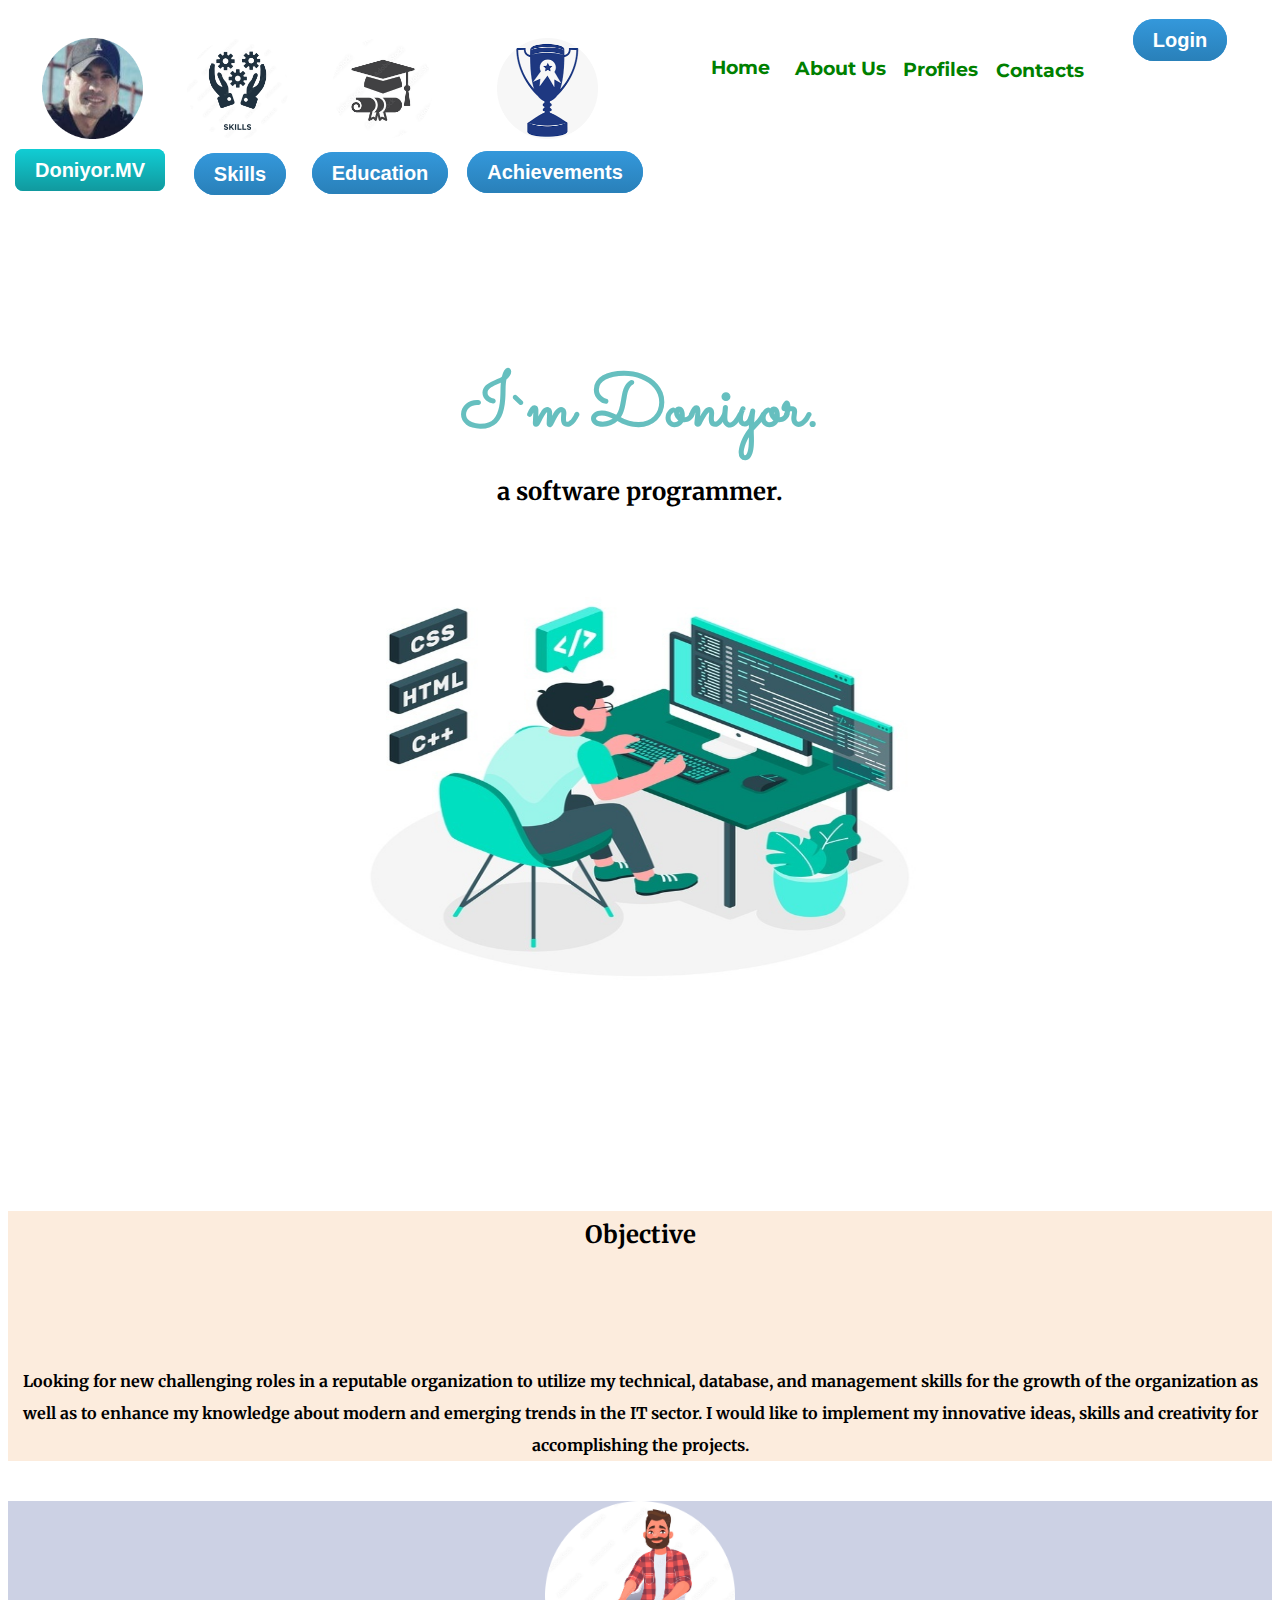
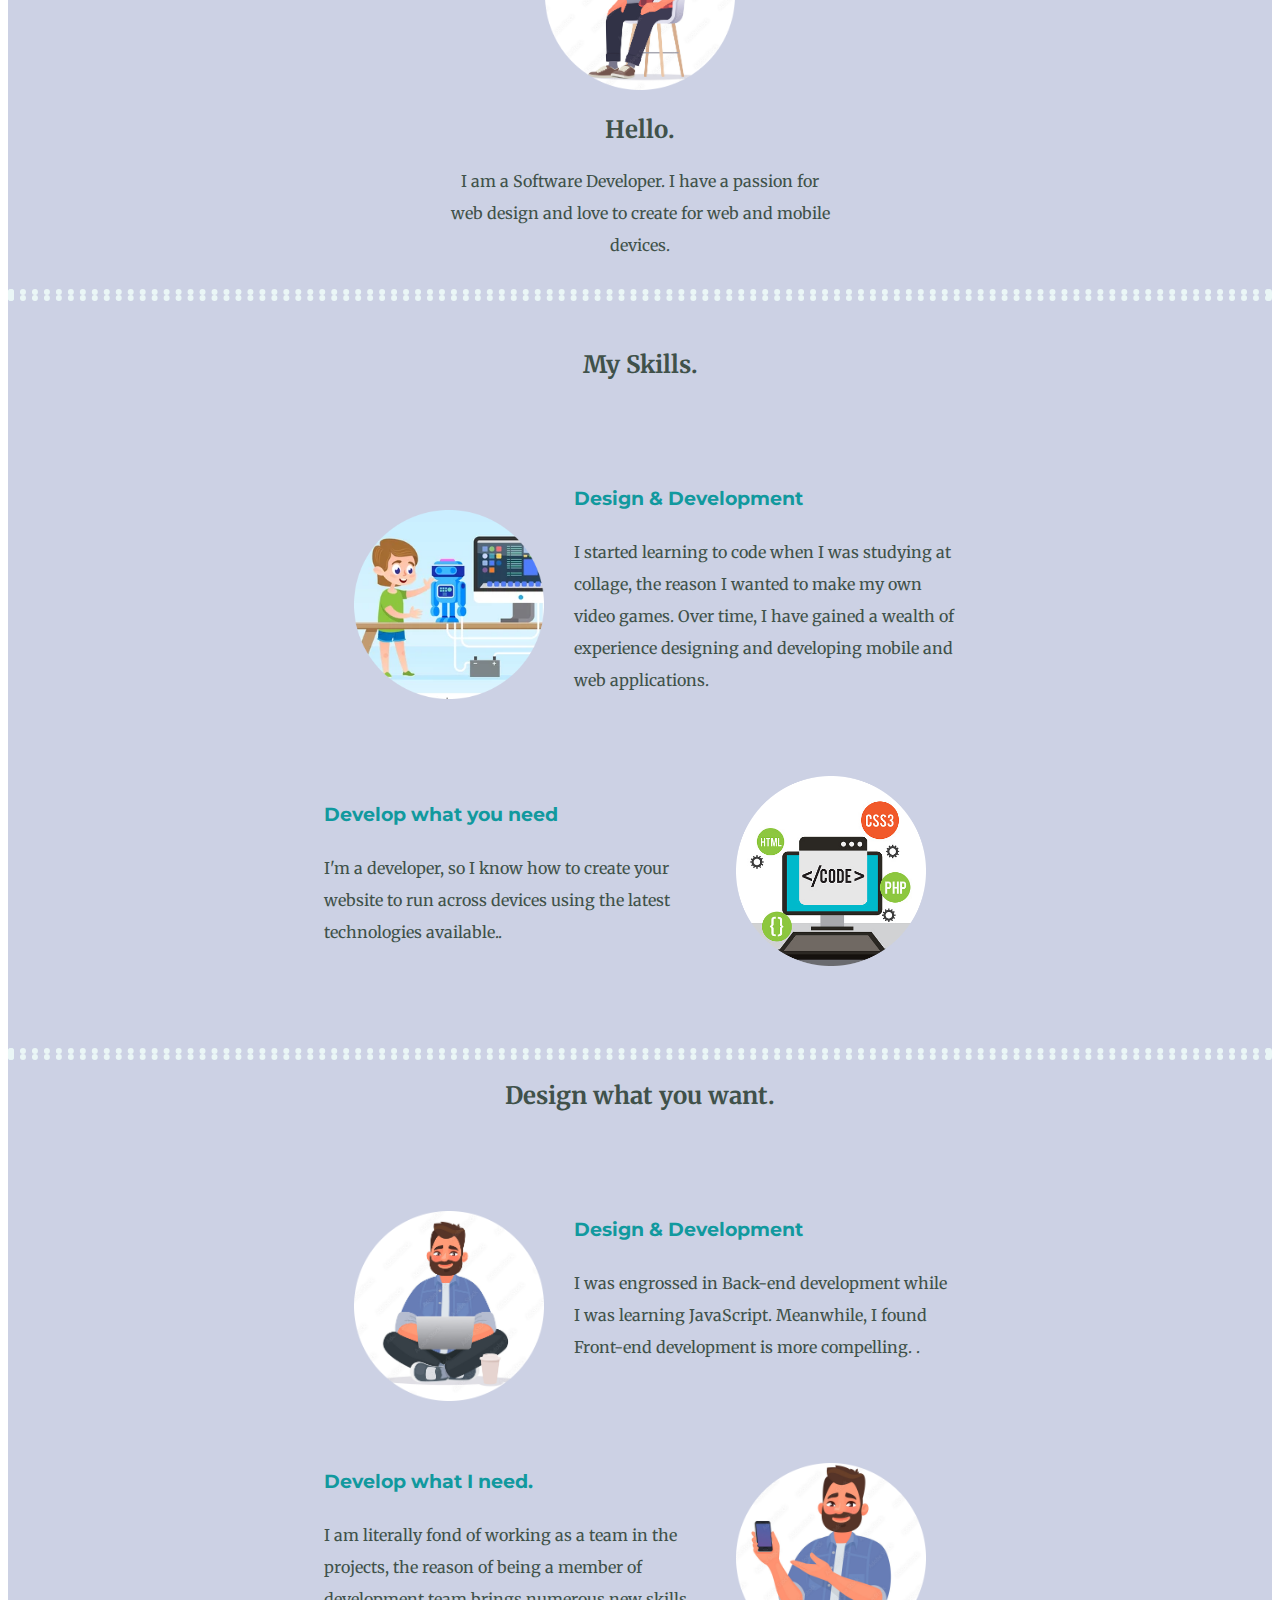
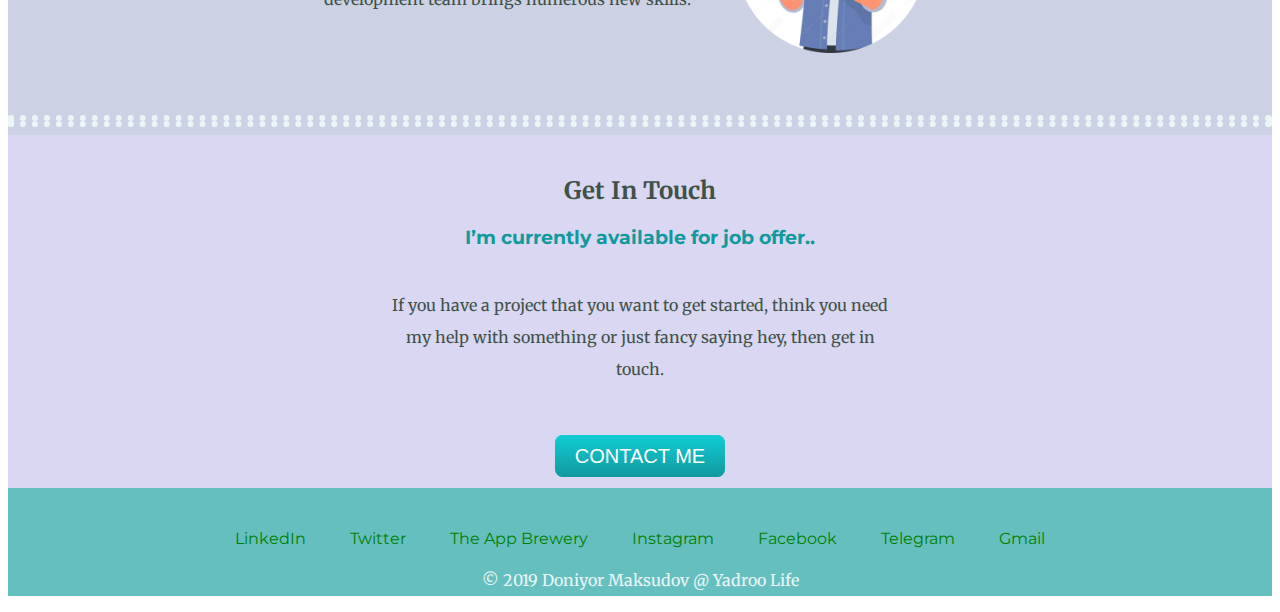
<file: index.html>
<!DOCTYPE html>
<html>
<head>
    <meta charset="utf-8">
    <title> Daniel`s personal Website</title>
    <link rel="stylesheet" href="style.css">
    <link rel="icon" href="favicon.ico">
    <link rel="preconnect" href="https://fonts.googleapis.com">
<link rel="preconnect" href="https://fonts.gstatic.com" crossorigin>
<link href="https://fonts.googleapis.com/css2?family=Merriweather&family=Montserrat&family=Sacramento&display=swap" rel="stylesheet">
</head>
<body>
<div class="top-container">
    <img class="photo-img" src="photo.png" alt="photo-png">
     <img class="skills-img" src="skill.png" alt="skill-png">
    <img class="education-img" src="education.png" alt="education-png">
    <img class="achieve-img" src="achieve.png" alt="achieve-png">
    <h4><a class="btn2"  href="biography.html">Doniyor.MV</a></h4>
    <h4> <a class="btn3" href="login.html"> Login</a> </h4>
    <h4> <a class="btn4" href="login.html"> Skills</a> </h4>
    <h4> <a class="btn5" href="login.html"> Education </a> </h4>
    <h4> <a class="btn6" href="login.html"> Achievements </a> </h4>
     <h3> <a class="home-img" href="login.html"> Home </a> </h3>
    <h3> <a class="about-img" href="login.html"> About Us </a> </h3>
    <h3> <a class="profile-img" href="login.html"> Profiles </a> </h3>
    <h3> <a class="contact-img" href="login.html"> Contacts </a> </h3>


    <h1 class="top"> I`m Doniyor. </h1>
<h2 class="top2"> a software programmer.</h2>
    <img class="human" src="human.png" alt="human-png">

</div>
<div class="objective-img">
 <h2>Objective</h2>
    <br>
    <br>
    <h4> Looking for new challenging roles in a reputable organization to utilize my technical,
        database, and management skills for the growth of the organization as well as to enhance my
        knowledge about modern and emerging trends in the IT sector.
        I would like to implement my innovative ideas, skills and creativity for accomplishing the projects. </h4>
</div>
    <div class="middle-container">
  <div class="profile">
    <img class="mann-img" src="mann.png" alt="mann-img">
    <h2>Hello.</h2>
    <p class="intro"> I am a Software Developer. I have a passion for web design and love to create for web and mobile devices.</p>
  </div>
    <br>
  <hr>
    <br>
  <div class="skills">
    <h2>My Skills.</h2>
    <div class="skill-row">
      <img class="robot-img" src="robot.png" alt="robot-png">
      <h3>Design & Development</h3>
      <p>I started learning to code when I was studying at collage, the reason I wanted to make my own video games. Over time, I have gained a wealth of experience designing and developing mobile and web applications.</p>
    </div>
    <div class="skill-row">
      <img class="screen-img" src="screen.png" alt="screen-png">
      <h3>Develop what you need</h3>
      <p> I'm a developer, so I know how to create your website to run across devices using the latest technologies available..</p>
    </div>
  </div>
    <hr>
      <div class="design">
    <h2>Design what you want.</h2>
    <div class="design-row">
      <img class="man-img" src="man.png" alt=" man-png">
      <h3>Design & Development</h3>
      <p> I was engrossed in Back-end development while I was learning JavaScript. Meanwhile, I found Front-end development is more compelling.  .</p>
    </div>
    <div class="design-row">
      <img class="boy-img" src="boy.png" alt="boy-png">
      <h3>Develop what I need.</h3>
      <p> I am literally fond of working as a team in the projects, the reason of being a member of development team brings numerous new skills.</p>
    </div>
  </div>
  <hr class="horizon-line">
  <div class="contact-me">
      <br>
    <h2>Get In Touch</h2>
    <h3>I’m currently available for job offer..</h3>
    <p class="contact-m">If you have a project that you want to get started, think you need my help with something or just fancy saying hey, then get in touch.</p>
    <a class="btn" href="mailto:dh19960322.@gmail.com">CONTACT ME</a><br>
      <br>
  </div>
</div>
<div class="bottom-container">
    <br>
    <br>
    <a class="footer-link" href="https://www.linkedin.com/">LinkedIn</a>
  <a class="footer-link" href="https://twitter.com/">Twitter</a>
  <a class="footer-link" href="https://www.appbrewery.co/">The App Brewery</a>
    <a class="footer-link" href="https://www.instagram.com/">Instagram</a>
    <a class="footer-link" href="https://www.facebook.com/">Facebook</a>
    <a class="footer-link" href="https://www.telegram.com/">Telegram</a>
    <a class="footer-link" href="https://www.gmail.com/">Gmail</a>
    <p class="last-see">© 2019 Doniyor Maksudov @ Yadroo Life </p>
</div>
</body>
</html>
</file>
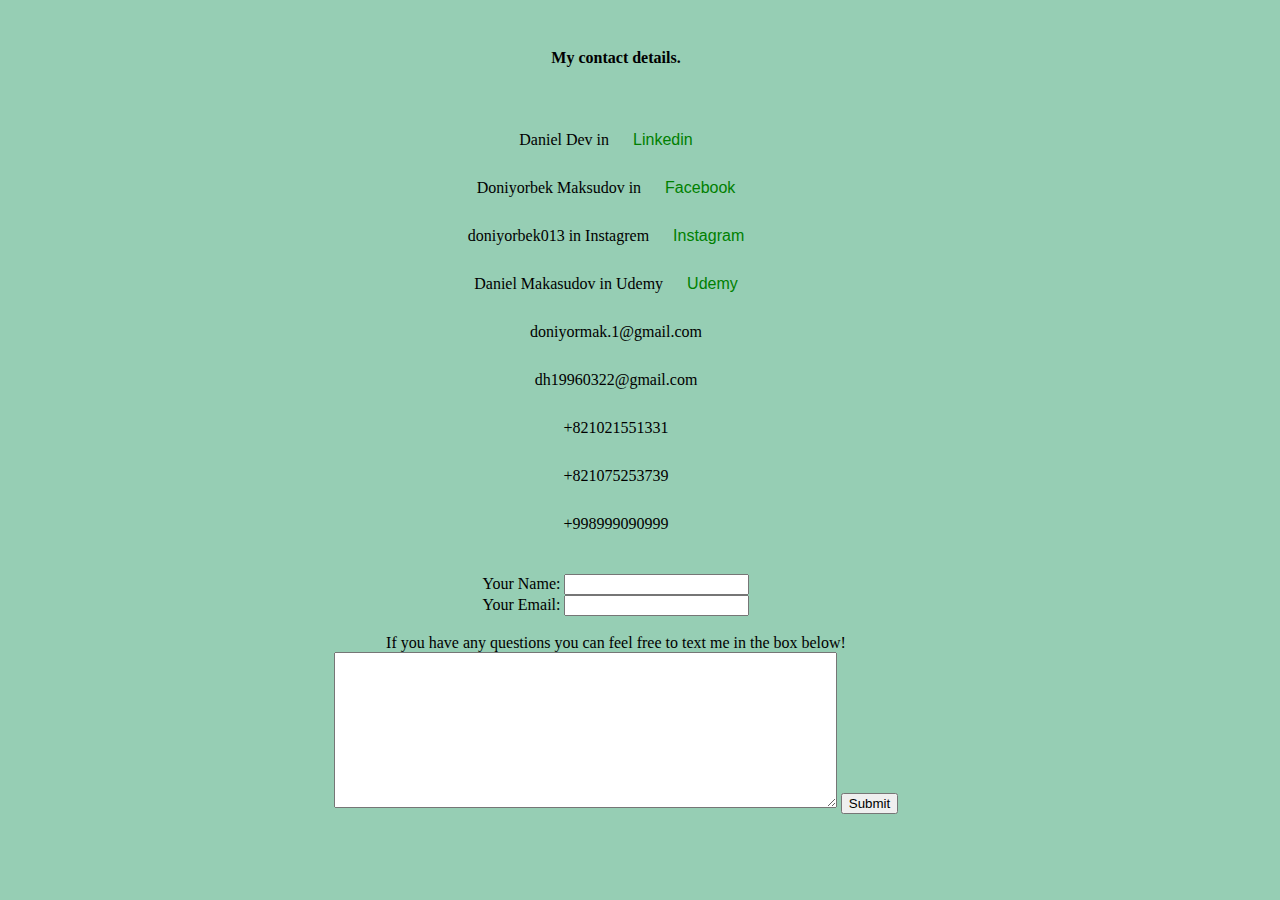
<file: biography.html>
<!DOCTYPE html>
<html>
<head>
    <meta charset="utf-8">
    <title>Contact information </title>
    <link rel="stylesheet" href="style.css" >
</head>
<body class="biography">
<br>
    <p > <strong> My contact details.</strong> </p><br>
    <p> Daniel Dev in <a href="https://www.linkedin.com/in/daniel-dev-7bb83021a">Linkedin</a></p>
    <p> Doniyorbek Maksudov in <a href="https://www.facebook.com/">Facebook</a> </p>
    <p> doniyorbek013 in Instagrem <a href="https://www.instagram.com/"> Instagram</a> </p>
    <p> Daniel Makasudov in Udemy <a href="https://www.udemy.com/">Udemy</a> </p>
    <p> doniyormak.1@gmail.com</p>
    <p> dh19960322@gmail.com </p>
    <p> +821021551331 </p>
    <p> +821075253739 </p>
    <p> +998999090999 </p>
<br>
    <form action="mailto:info@doniyormak.1@gmail.com" method="post" enctype="text/plain">
    <label> Your Name:</label>
        <input type="text" name="YourName" value=""><br>
        <label> Your Email: </label>
        <input type="text" name="yourEmail" value=""><br>
        <br>

        <label> If you have any questions you can feel free to text me in the box below!</label><br>
        <textarea name="yourMassage" rows="10" cols="60"></textarea>
        <input type="submit" name="">
    </form>
</body>
</html>
</file>
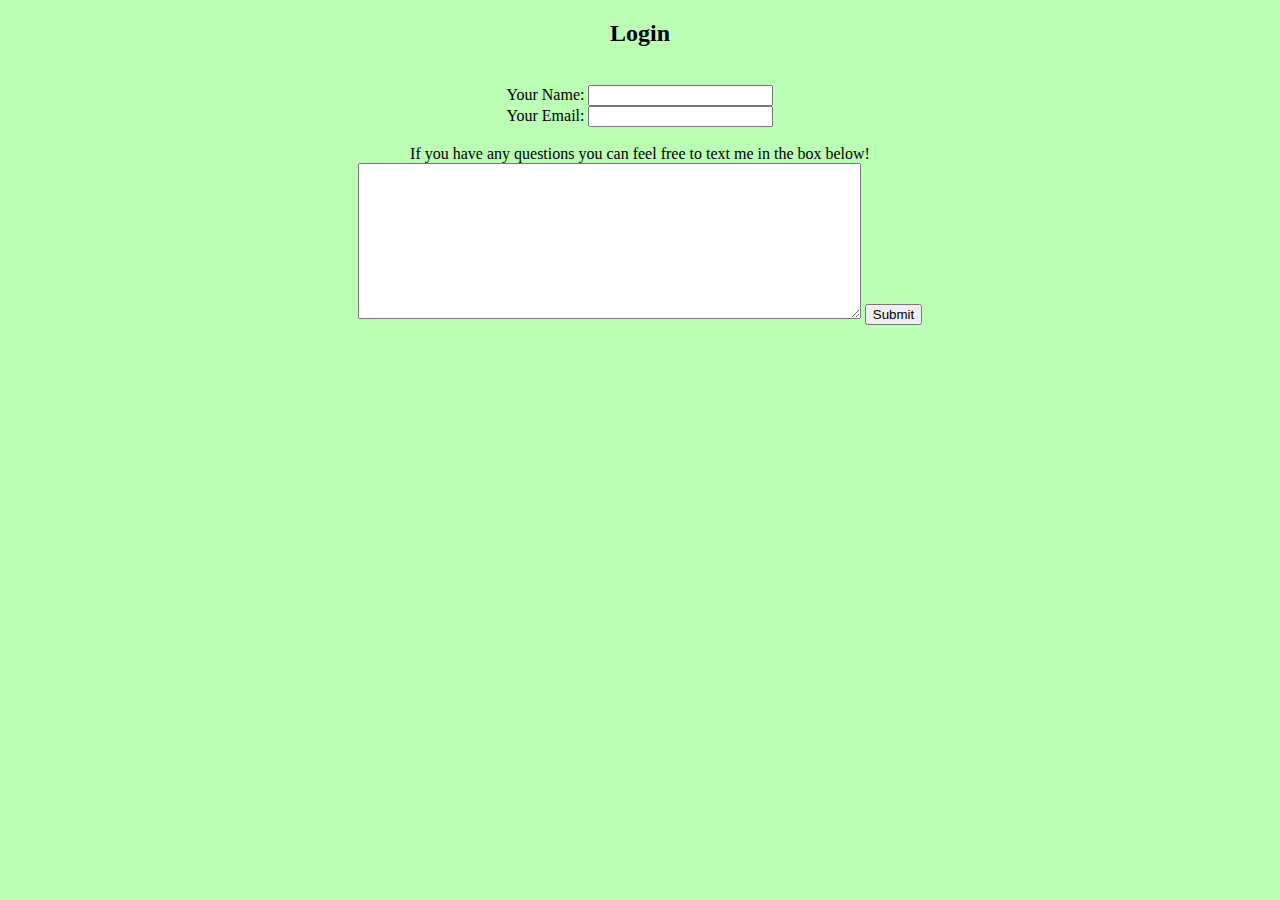
<file: login.html>
<!DOCTYPE html>
<html>
<head>
    <meta charset="utf-8">
    <title> Login </title>
    <link rel="stylesheet" href="style.css" >
</head>
<body class="login">
<h2><strong>Login</strong></h2><br>
    <form action="mailto:info@doniyormak.1@gmail.com" method="post" enctype="text/plain">
    <label> Your Name:</label>
        <input type="text" name="YourName" value=""><br>
        <label> Your Email: </label>
        <input type="text" name="yourEmail" value=""><br>
        <br>
        <label> If you have any questions you can feel free to text me in the box below!</label><br>
        <textarea name="yourMassage" rows="10" cols="60"></textarea>
        <input type="submit" name="">
    </form>
</body>
</html>
</file>
<file: style.css>
body {
 margin: 10;
 text-align: center;
 font-family: 'Merriweather', serif;
}
h1 {
 color: #66BFBF;
 font-size: 4.625rem;
 line-height: 1;
 margin: auto;
 font-family: 'Sacramento', cursive;
}
.top {
 position: relative;
 bottom: 250px;
}
.top2 {
 position: relative;
 bottom: 240px;
}
.objective-img {
 background-color: #FCECDD;
 position: relative;
 width: 100%;
 margin: 40px auto 40px auto;
 line-height: 2;
}

}

h2 {
  color: #66BFBF;
  font-family: 'Montserrat', sans-serif;
  font-size: 2.5rem;
  font-weight: normal;

}
h3 {
 color: #11999E;
 font-family: 'Montserrat', sans-serif;
}

.human {
position: relative;
 width: 600px;
 height: 400px;
 bottom: 180px;
}
p {
 line-height: 2;
}

hr {
 border: dotted #EAF6F6 6px;
 width: auto;
}

a {
 color: green;
 font-family: 'Montserrat', sans-serif;
 margin: 10px 20px;
 text-decoration: none;
}

a:hover {
 color: #EAF6F6;
}

.top-container {
 background-color: white;
 position: relative;
 padding-top: 100px;
}

.middle-container {
 background-color: #CCD1E4;
 color: #40514A;
}

.bottom-container {
 background-color: #66BFBF;
}

.skill-row {
 width: 50%;
 margin: 100px auto 100px auto;
 text-align: left;
 line-height: 2;
}
.design-row {
 width: 50%;
 margin: 100px auto 100px auto;
 text-align: left;
 line-height: 2;
}

.photo-img {
 position: relative;
 right: 390px;
 bottom: 70px;
 width: 8%;
}

.pro {
 text-decoration: underline;
}
.intro {
 width: 30%;
 margin: auto;

}

.top-cloud {
 position: relative;
 left: 270px;
 top: 40px;
}

.bottom-cloud {
 position: absolute;
 left: 200px;
 bottom: 300px;
}

.robot-img {
 width: 30%;
 float: left;
 margin: 30px;
}

.screen-img {
 position: relative;
 bottom: 50px;
 width: 30%;
 float: right;
 margin: 30px;
}

.man-img {
 position: relative;
 bottom: 30px;
 width: 30%;
 float: left;
 margin: 30px;
}

.boy-img {
 position: relative;
 bottom: 30px;
 width: 30%;
 float: right;
 margin: 30px;
}

.mann-img {
 width: 15%;
}

.last-see {
 color: #EAF6F6;
}

.contact-me {
 background-color: #D9D7F1;
}
.contact-m {
 width: 40%;
 margin: 40px auto 60px auto;
}
.copyright {
 color: #EAF6F6;
 text-size: 0.75rem;
 padding: 20px 0;
}

.btn {
  background: #11cdd4;
  background-image: -webkit-linear-gradient(top, #11cdd4, #11999e);
  background-image: -moz-linear-gradient(top, #11cdd4, #11999e);
  background-image: -ms-linear-gradient(top, #11cdd4, #11999e);
  background-image: -o-linear-gradient(top, #11cdd4, #11999e);
  background-image: linear-gradient(to bottom, #11cdd4, #11999e);
  -webkit-border-radius: 8;
  -moz-border-radius: 8;
  border-radius: 8px;
  font-family: Arial;
  color: #ffffff;
  font-size: 20px;
  padding: 10px 20px 10px 20px;
  text-decoration: none;
}

.btn:hover {
  background: #30e3cb;
  background-image: -webkit-linear-gradient(top, #30e3cb, #2bc4ad);
  background-image: -moz-linear-gradient(top, #30e3cb, #2bc4ad);
  background-image: -ms-linear-gradient(top, #30e3cb, #2bc4ad);
  background-image: -o-linear-gradient(top, #30e3cb, #2bc4ad);
  background-image: linear-gradient(to bottom, #30e3cb, #2bc4ad);
  text-decoration: none;
}

.btn2 {
  background: #11cdd4;
  background-image: -webkit-linear-gradient(top, #11cdd4, #11999e);
  background-image: -moz-linear-gradient(top, #11cdd4, #11999e);
  background-image: -ms-linear-gradient(top, #11cdd4, #11999e);
  background-image: -o-linear-gradient(top, #11cdd4, #11999e);
  background-image: linear-gradient(to bottom, #11cdd4, #11999e);
  -webkit-border-radius: 8;
  -moz-border-radius: 8;
  border-radius: 8px;
  font-family: Arial;
  color: #ffffff;
  font-size: 20px;
  padding: 10px 20px 10px 20px;
  text-decoration: none;
}

.btn2:hover {
  background: #30e3cb;
  background-image: -webkit-linear-gradient(top, #30e3cb, #2bc4ad);
  background-image: -moz-linear-gradient(top, #30e3cb, #2bc4ad);
  background-image: -ms-linear-gradient(top, #30e3cb, #2bc4ad);
  background-image: -o-linear-gradient(top, #30e3cb, #2bc4ad);
  background-image: linear-gradient(to bottom, #30e3cb, #2bc4ad);
  text-decoration: none;
}
.btn2 {
 position: relative;
 right: 550px;
 bottom: 75px;
}

.skills-img {
 width: 8%;
 position: relative;
 right: 350px;
 bottom: 70px;
}

.biography {
 background-color: #96CEB4;
 width: 95%;

}
.btn3 {
  background: #3498db;
  background-image: -webkit-linear-gradient(top, #3498db, #2980b9);
  background-image: -moz-linear-gradient(top, #3498db, #2980b9);
  background-image: -ms-linear-gradient(top, #3498db, #2980b9);
  background-image: -o-linear-gradient(top, #3498db, #2980b9);
  background-image: linear-gradient(to bottom, #3498db, #2980b9);
  -webkit-border-radius: 41;
  -moz-border-radius: 41;
  border-radius: 41px;
  font-family: Arial;
  color: #ffffff;
  font-size: 20px;
  padding: 10px 20px 10px 20px;
  border: solid #1f628d 0px;
  text-decoration: none;
}

.btn3:hover {
  background: #3cb0fd;
  background-image: -webkit-linear-gradient(top, #3cb0fd, #3498db);
  background-image: -moz-linear-gradient(top, #3cb0fd, #3498db);
  background-image: -ms-linear-gradient(top, #3cb0fd, #3498db);
  background-image: -o-linear-gradient(top, #3cb0fd, #3498db);
  background-image: linear-gradient(to bottom, #3cb0fd, #3498db);
  text-decoration: none;
}
.btn3 {
 position: relative;
 left: 540px;
 bottom: 250px;
}

.login {
 background-color: #BAFFB4;
}

.btn4 {
  background: #3498db;
  background-image: -webkit-linear-gradient(top, #3498db, #2980b9);
  background-image: -moz-linear-gradient(top, #3498db, #2980b9);
  background-image: -ms-linear-gradient(top, #3498db, #2980b9);
  background-image: -o-linear-gradient(top, #3498db, #2980b9);
  background-image: linear-gradient(to bottom, #3498db, #2980b9);
  -webkit-border-radius: 41;
  -moz-border-radius: 41;
  border-radius: 41px;
  font-family: Arial;
  color: #ffffff;
  font-size: 20px;
  padding: 10px 20px 10px 20px;
  border: solid #1f628d 0px;
  text-decoration: none;
}

.btn4:hover {
  background: #3cb0fd;
  background-image: -webkit-linear-gradient(top, #3cb0fd, #3498db);
  background-image: -moz-linear-gradient(top, #3cb0fd, #3498db);
  background-image: -ms-linear-gradient(top, #3cb0fd, #3498db);
  background-image: -o-linear-gradient(top, #3cb0fd, #3498db);
  background-image: linear-gradient(to bottom, #3cb0fd, #3498db);
  text-decoration: none;
}
.btn4 {
 position: relative;
 right: 400px;
 bottom: 160px;
}

.btn5 {
  background: #3498db;
  background-image: -webkit-linear-gradient(top, #3498db, #2980b9);
  background-image: -moz-linear-gradient(top, #3498db, #2980b9);
  background-image: -ms-linear-gradient(top, #3498db, #2980b9);
  background-image: -o-linear-gradient(top, #3498db, #2980b9);
  background-image: linear-gradient(to bottom, #3498db, #2980b9);
  -webkit-border-radius: 41;
  -moz-border-radius: 41;
  border-radius: 41px;
  font-family: Arial;
  color: #ffffff;
  font-size: 20px;
  padding: 10px 20px 10px 20px;
  border: solid #1f628d 0px;
  text-decoration: none;
}

.btn5:hover {
  background: #3cb0fd;
  background-image: -webkit-linear-gradient(top, #3cb0fd, #3498db);
  background-image: -moz-linear-gradient(top, #3cb0fd, #3498db);
  background-image: -ms-linear-gradient(top, #3cb0fd, #3498db);
  background-image: -o-linear-gradient(top, #3cb0fd, #3498db);
  background-image: linear-gradient(to bottom, #3cb0fd, #3498db);
  text-decoration: none;
}

.btn5 {
 position: relative;
 right: 260px;
 bottom: 205px;

}

.education-img {
 width: 8%;
 position: relative;
 bottom: 70px;
 right: 310px;

}

.btn6 {
  background: #3498db;
  background-image: -webkit-linear-gradient(top, #3498db, #2980b9);
  background-image: -moz-linear-gradient(top, #3498db, #2980b9);
  background-image: -ms-linear-gradient(top, #3498db, #2980b9);
  background-image: -o-linear-gradient(top, #3498db, #2980b9);
  background-image: linear-gradient(to bottom, #3498db, #2980b9);
  -webkit-border-radius: 41;
  -moz-border-radius: 41;
  border-radius: 41px;
  font-family: Arial;
  color: #ffffff;
  font-size: 20px;
  padding: 10px 20px 10px 20px;
  border: solid #1f628d 0px;
  text-decoration: none;
}

.btn6:hover {
  background: #3cb0fd;
  background-image: -webkit-linear-gradient(top, #3cb0fd, #3498db);
  background-image: -moz-linear-gradient(top, #3cb0fd, #3498db);
  background-image: -ms-linear-gradient(top, #3cb0fd, #3498db);
  background-image: -o-linear-gradient(top, #3cb0fd, #3498db);
  background-image: linear-gradient(to bottom, #3cb0fd, #3498db);
  text-decoration: none;
}

.btn6 {
 position: relative;
 right: 85px;
 bottom: 250px;
}

.achieve-img {
 width: 8%;
 position: relative;
 right: 250px;
 bottom: 70px;
}

.home-img {
 color: #66EBFBF;
 position: relative;
 bottom: 400px;
 left: 100px;
}

.about-img {
  color: #66EBFBF;
 position: relative;
 bottom: 440px;
 left: 200px;
}

.profile-img {
  color: #66EBFBF;
 position: relative;
 bottom: 481px;
 left: 300px;
}

.contact-img {
  color: #66EBFBF;
 position: relative;
 bottom: 522px;
 left: 400px;
}
</file>
